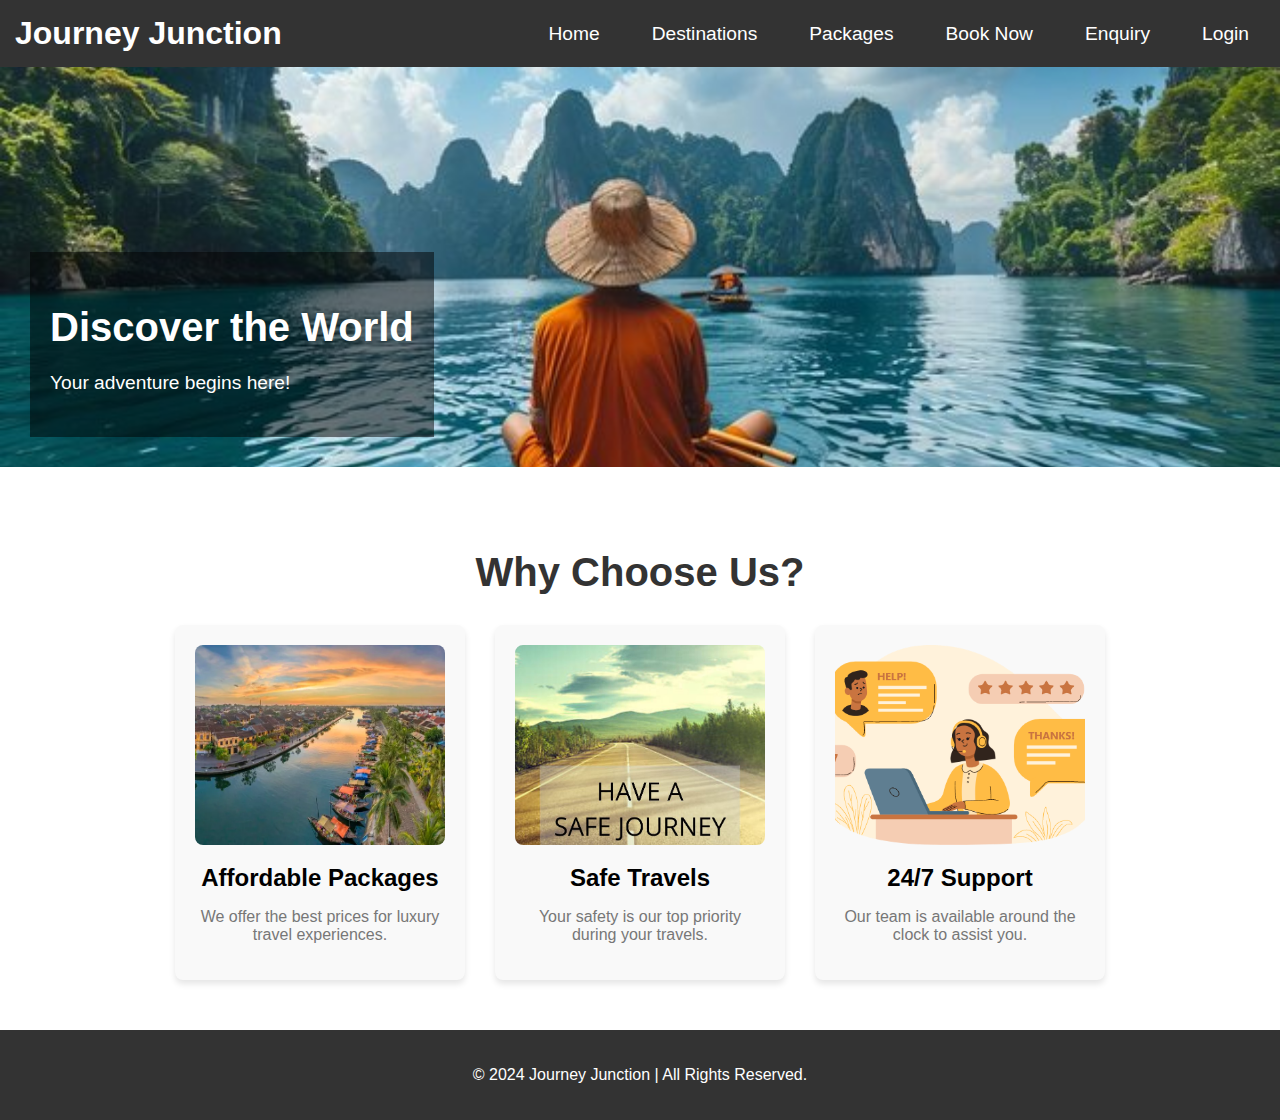
<file: index.html>
<!DOCTYPE html>
<html lang="en">
<head>
    <meta charset="UTF-8">
    <meta name="viewport" content="width=device-width, initial-scale=1.0">
    <title>Welcome to Journey Junction</title>
    <link rel="stylesheet" href="style.css">
</head>
<body>
    <!-- Navigation Bar -->
    <nav>
        <h1>
            <span class="first-word">Journey</span> 
            <span class="second-word">Junction</span>
        </h1>
        <ul>
            <li><a href="index.html">Home</a></li>
            <li><a href="destinations.html">Destinations</a></li>
            <li><a href="packages.html">Packages</a></li> <!-- New Packages Link -->
            <li><a href="book.html">Book Now</a></li>
            <li><a href="Enquiry.html">Enquiry</a></li>
            <li><a href="login.html">Login</a></li>
        </ul>
    </nav>

    <!-- Hero Section without Slider (Static Image) -->
    <header>
        <div class="hero-image">
            <img src="pari.jpg" alt="Hero Image">
            <div class="hero-caption">
                <h2>Discover the World</h2>
                <p>Your adventure begins here!</p>
            </div>
        </div>
    </header>

    <!-- Why Choose Us Section -->
    <section id="highlights">
        <h2>Why Choose Us?</h2>
        <div class="highlight-grid">
            <div class="highlight">
                <img src="kk.jpg" alt="Affordable Packages">
                <h3>Affordable Packages</h3>
                <p>We offer the best prices for luxury travel experiences.</p>
            </div>
            <div class="highlight">
                <img src="safe.jpg" alt="Safe Travels">
                <h3>Safe Travels</h3>
                <p>Your safety is our top priority during your travels.</p>
            </div>
            <div class="highlight">
                <img src="support.jpg" alt="24/7 Support">
                <h3>24/7 Support</h3>
                <p>Our team is available around the clock to assist you.</p>
            </div>
        </div>
    </section>

    <!-- Footer -->
    <footer id="contact">
        <p>&copy; 2024 Journey Junction | All Rights Reserved.</p>
    </footer>

    <script src="script.js"></script>
</body>
</html>
</file>
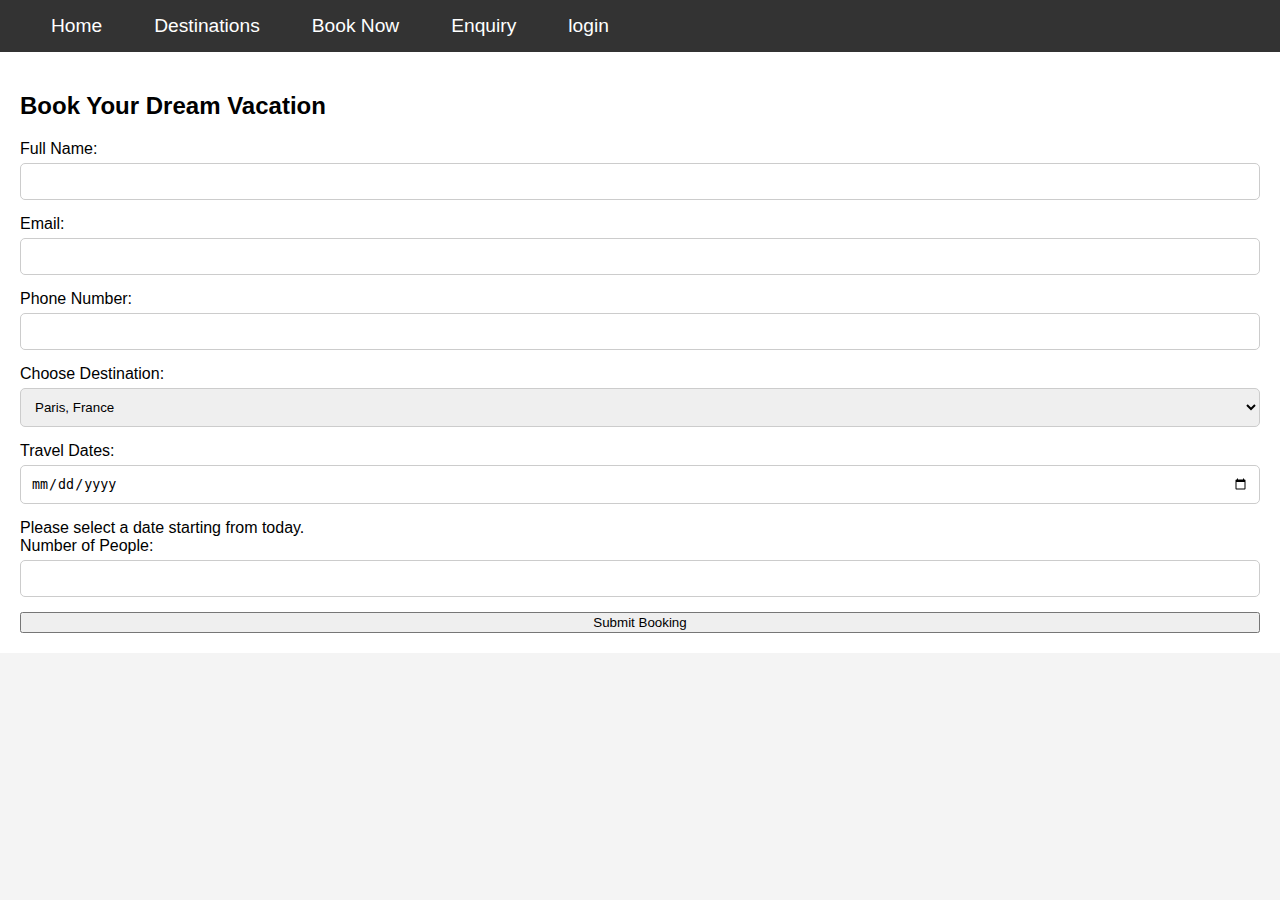
<file: book.html>
<!DOCTYPE html>
<html lang="en">
<head>
    <meta charset="UTF-8">
    <meta name="viewport" content="width=device-width, initial-scale=1.0">
    <title>Book Your Trip</title>
    <link rel="stylesheet" href="style.css">
</head>
<body>
    <nav>
        <ul>
            <li><a href="index.html">Home</a></li>
            <li><a href="destinations.html">Destinations</a></li>
            <li><a href="book.html">Book Now</a></li>
            <li><a href="Enquiry.html">Enquiry</a></li>
            <li><a href="login.html">login</a></li>
        </ul>
    </nav>

    <section id="booking">
        <h2>Book Your Dream Vacation</h2>
        <form id="bookingForm" onsubmit="return handleBooking(event);">
            <label for="name">Full Name:</label>
            <input type="text" id="name" name="name" required>

            <label for="email">Email:</label>
            <input type="email" id="email" name="email" required>

            <label for="phone">Phone Number:</label>
            <input type="tel" id="phone" name="phone" required>

            <label for="destination">Choose Destination:</label>
            <select id="destination" name="destination" required>
                <option value="paris" data-price="2000">Paris, France</option>
    <option value="maldives" data-price="1500">Maldives</option>
    <option value="tokyo" data-price="1800">Tokyo, Japan</option>
    <option value="dubai" data-price="3000">Dubai</option>
    <option value="munnar" data-price="2500">Munnar, Kerala</option>
    <option value="ooty" data-price="2200">Ooty, Tamil Nadu</option>
    <option value="mysore" data-price="1800">Mysore, Karnataka</option>
    <option value="kerala" data-price="1500">Kerala, India</option>
    <option value="singapore" data-price="5500">Singapore</option>
            </select>

            <label for="dates">Travel Dates:</label>
            <input type="date" id="dates" name="dates" required>
            <span class="hint">Please select a date starting from today.</span>
            
            <label for="people">Number of People:</label>
            <input type="number" id="people" name="people" min="1" max="10" required>

            <button type="submit" class="btn">Submit Booking</button>
        </form>
    </section>

    <script src="script.js"></script>
</body>
</html>
</file>
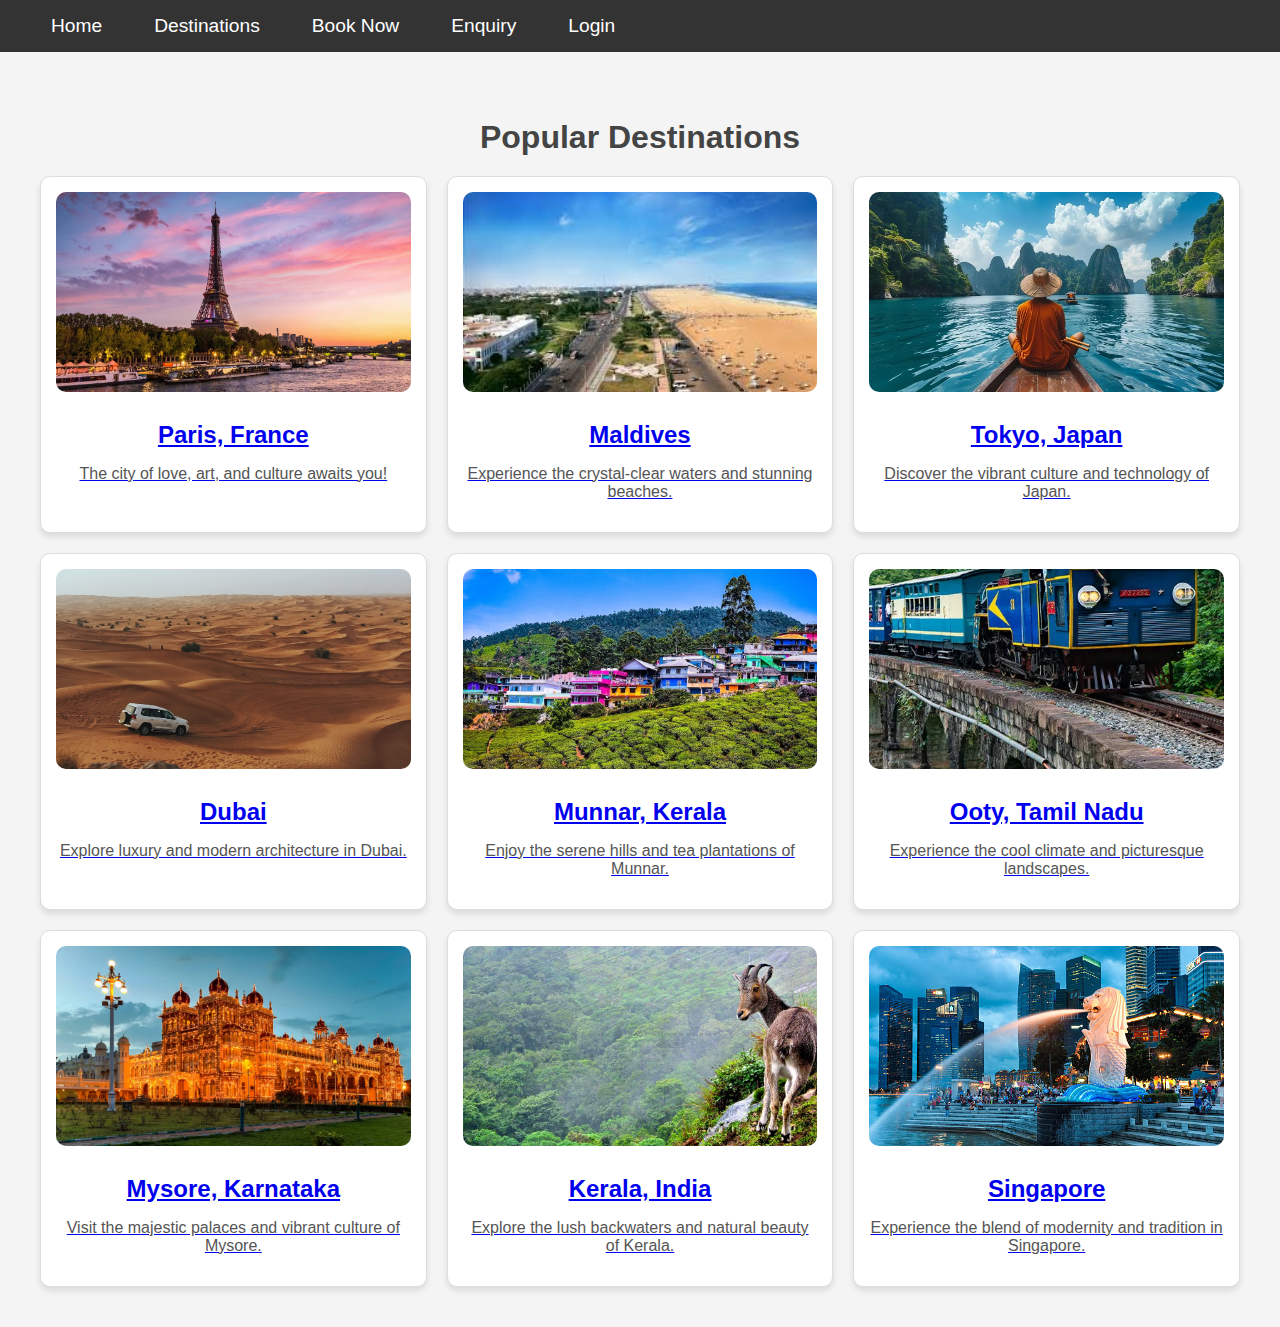
<file: destinations.html>
<!DOCTYPE html>
<html lang="en">
<head>
    <meta charset="UTF-8">
    <meta name="viewport" content="width=device-width, initial-scale=1.0">
    <title>Popular Destinations</title>
    <link rel="stylesheet" href="style.css">
</head>
<body>
    <nav>
        <ul>
            <li><a href="index.html">Home</a></li>
            <li><a href="destinations.html">Destinations</a></li>
            <li><a href="book.html">Book Now</a></li>
            <li><a href="Enquiry.html">Enquiry</a></li>
            <li><a href="login.html">Login</a></li>
        </ul>
    </nav>

    <section id="destinations">
        <h2>Popular Destinations</h2>
        <div class="destination-grid">
            <!-- Destination 1 -->
            <div class="destination">
                <a href="book.html?destination=paris" onclick="addToCart('Paris, France', 2000);">
                    <img src="paris.jpg" alt="Paris">
                    <h3>Paris, France</h3>
                    <p>The city of love, art, and culture awaits you!</p>
                </a>
            </div>
            <!-- Destination 2 -->
            <div class="destination">
                <a href="book.html?destination=maldives" onclick="addToCart('Maldives', 1500);">
                    <img src="maldives.jpg" alt="Maldives">
                    <h3>Maldives</h3>
                    <p>Experience the crystal-clear waters and stunning beaches.</p>
                </a>
            </div>
            <!-- Destination 3 -->
            <div class="destination">
                <a href="book.html?destination=tokyo" onclick="addToCart('Tokyo, Japan', 1800);">
                    <img src="pari.jpg" alt="Tokyo">
                    <h3>Tokyo, Japan</h3>
                    <p>Discover the vibrant culture and technology of Japan.</p>
                </a>
            </div>
            <!-- Destination 4 -->
            <div class="destination">
                <a href="book.html?destination=dubai" onclick="addToCart('Dubai', 3000);">
                    <img src="dubai.jpg" alt="Dubai">
                    <h3>Dubai</h3>
                    <p>Explore luxury and modern architecture in Dubai.</p>
                </a>
            </div>
            <!-- Destination 5 -->
            <div class="destination">
                <a href="book.html?destination=munnar" onclick="addToCart('Munnar, Kerala', 2500);">
                    <img src="Munnar.jpg" alt="Munnar">
                    <h3>Munnar, Kerala</h3>
                    <p>Enjoy the serene hills and tea plantations of Munnar.</p>
                </a>
            </div>
            <!-- Destination 6 -->
            <div class="destination">
                <a href="book.html?destination=ooty" onclick="addToCart('Ooty, Tamil Nadu', 2200);">
                    <img src="ooty.jpg" alt="Ooty">
                    <h3>Ooty, Tamil Nadu</h3>
                    <p>Experience the cool climate and picturesque landscapes.</p>
                </a>
            </div>
            <!-- Destination 7 -->
            <div class="destination">
                <a href="book.html?destination=mysore" onclick="addToCart('Mysore, Karnataka', 1800);">
                    <img src="Mysore.jpg" alt="Mysore">
                    <h3>Mysore, Karnataka</h3>
                    <p>Visit the majestic palaces and vibrant culture of Mysore.</p>
                </a>
            </div>
            <!-- Destination 8 -->
            <div class="destination">
                <a href="book.html?destination=kerala" onclick="addToCart('Kerala, India', 1500);">
                    <img src="kerala.jpg" alt="Kerala">
                    <h3>Kerala, India</h3>
                    <p>Explore the lush backwaters and natural beauty of Kerala.</p>
                </a>
            </div>
            <!-- Destination 9 -->
            <div class="destination">
                <a href="book.html?destination=singapore" onclick="addToCart('Singapore', 5500);">
                    <img src="singa.jpg" alt="Singapore">
                    <h3>Singapore</h3>
                    <p>Experience the blend of modernity and tradition in Singapore.</p>
                </a>
            </div>
        </div>
    </section>
    
    <script src="script.js"></script>
</body>
</html>
</file>
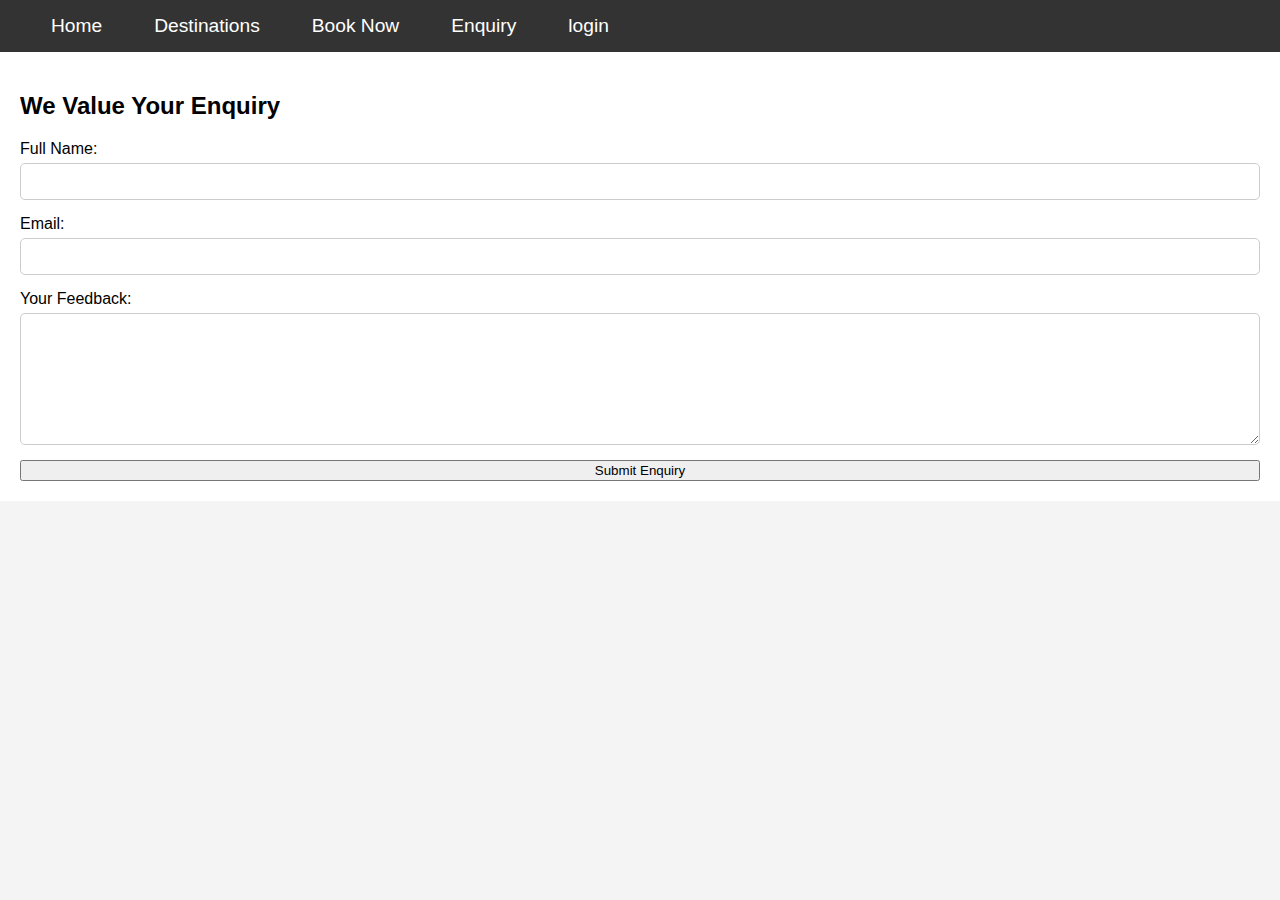
<file: Enquiry.html>
<!DOCTYPE html>
<html lang="en">
<head>
    <meta charset="UTF-8">
    <meta name="viewport" content="width=device-width, initial-scale=1.0">
    <title>Give Us Your Feedback</title>
    <link rel="stylesheet" href="style.css">
</head>
<body>
    <nav>
        <ul>
            <li><a href="index.html">Home</a></li>
            <li><a href="destinations.html">Destinations</a></li>
            <li><a href="book.html">Book Now</a></li>
            <li><a href="enquiry.html">Enquiry</a></li>
            <li><a href="login.html">login</a></li>
        </ul>
    </nav>

    <section id="feedback">
        <h2>We Value Your Enquiry</h2>
        <form id="Enquiry" onsubmit="return handleFeedback(event);">
            <label for="feedbackName">Full Name:</label>
            <input type="text" id="feedbackName" name="feedbackName" required>

            <label for="feedbackEmail">Email:</label>
            <input type="email" id="feedbackEmail" name="feedbackEmail" required>

            <label for="feedback">Your Feedback:</label>
            <textarea id="feedback" name="feedback" rows="6" required></textarea>

            <button type="submit" class="btn">Submit Enquiry</button>
        </form>
    </section>

    <script src="script.js"></script>
</body>
</html>
</file>
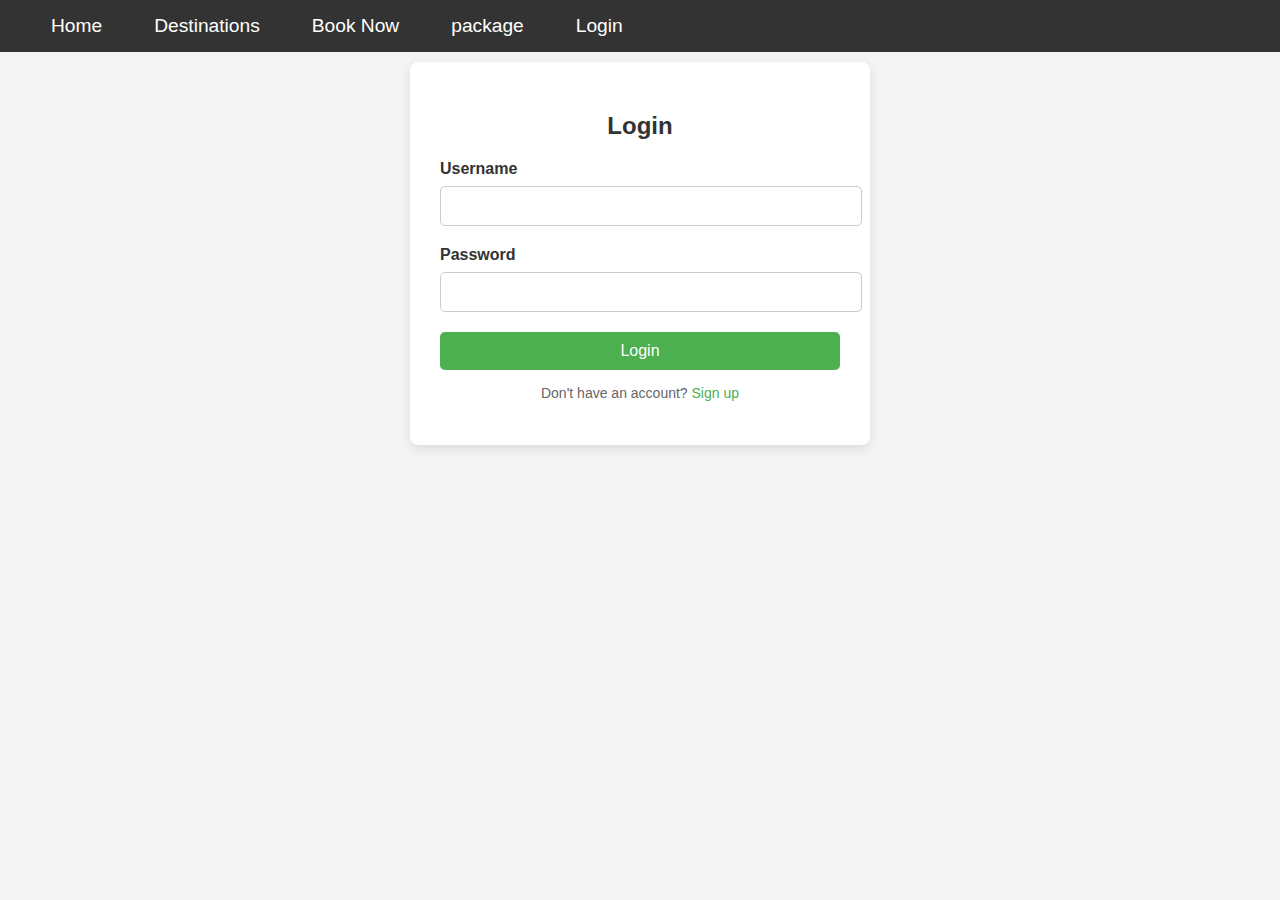
<file: login.html>
<!DOCTYPE html>
<html lang="en">
<head>
    <meta charset="UTF-8">
    <meta name="viewport" content="width=device-width, initial-scale=1.0">
    <title>Welcome to Travel World</title>
    <link rel="stylesheet" href="style.css">
</head>
<body>
    <nav>
         <ul>
            <li><a href="index.html">Home</a></li>
            <li><a href="destinations.html">Destinations</a></li>
            <li><a href="book.html">Book Now</a></li>
            <li><a href="packages.html">package</a></li>
            <li><a href="login.html">Login</a></li>
        </ul>
    </nav>
    <center>
    <div class="login-container">
        <h2>Login</h2>
        <form action="#" method="post">
            <label for="username">Username</label>
            <input type="text" id="username" name="username" required>
            
            <label for="password">Password</label>
            <input type="password" id="password" name="password" required>
            
            <button type="submit">Login</button>
            <p class="signup-link">Don't have an account? <a href="#">Sign up</a></p>
        </form>
    </div>
</center>
</body>
</html>
</file>
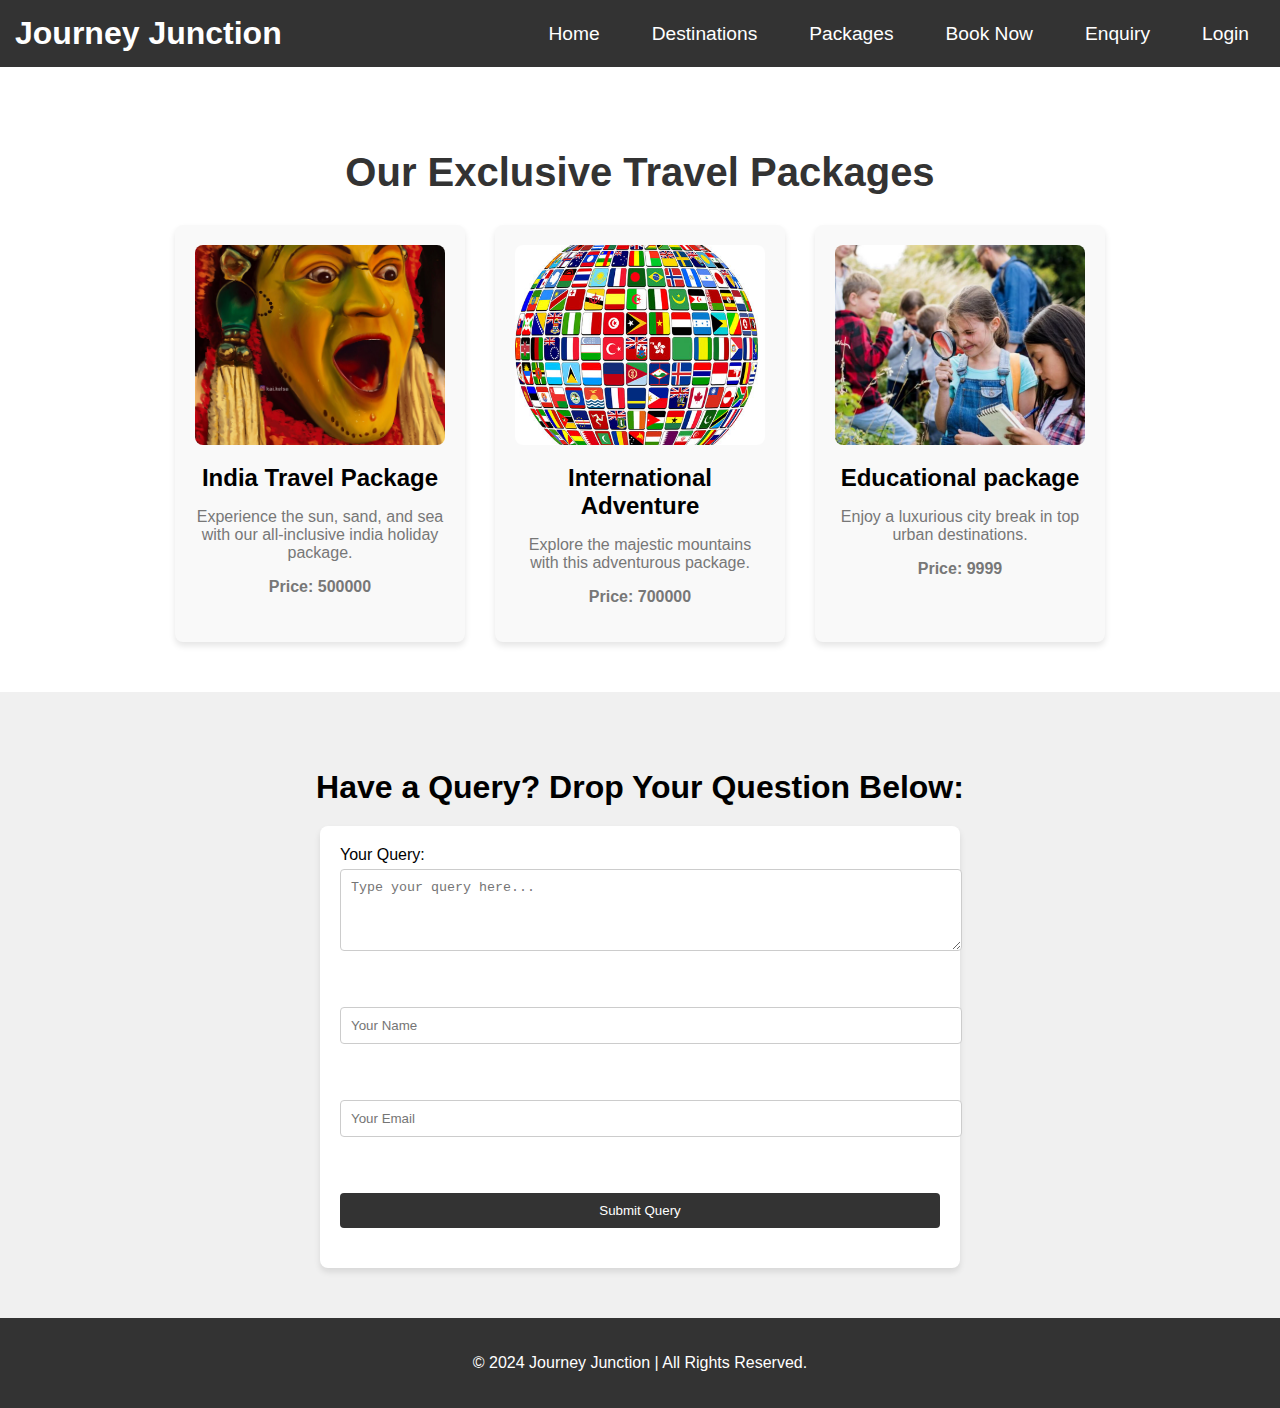
<file: packages.html>
<!DOCTYPE html>
<html lang="en">
<head>
    <meta charset="UTF-8">
    <meta name="viewport" content="width=device-width, initial-scale=1.0">
    <title>Our Packages | Journey Junction</title>
    <link rel="stylesheet" href="style.css">
</head>
<body>
    <!-- Navigation Bar -->
    <nav>
        <h1>
            <span class="first-word">Journey</span> 
            <span class="second-word">Junction</span>
        </h1>
        <ul>
            <li><a href="index.html">Home</a></li>
            <li><a href="destinations.html">Destinations</a></li>
            <li><a href="packages.html">Packages</a></li> <!-- Packages Link -->
            <li><a href="book.html">Book Now</a></li>
            <li><a href="Enquiry.html">Enquiry</a></li>
            <li><a href="login.html">Login</a></li>
        </ul>
    </nav>

    <!-- Packages Section -->
    <section id="packages">
        <h2>Our Exclusive Travel Packages</h2>
        <div class="package-grid">
            <!-- Package 1 -->
            <div class="package">
                <img src="ind.jpg" alt="Package 1">
                <h3>India Travel Package</h3>
                <p>Experience the sun, sand, and sea with our all-inclusive india holiday package.</p>
                <p><strong>Price: 500000</strong></p>
            </div>
            <!-- Package 2 -->
            <div class="package">
                <img src="interjpg.jpg" alt="Package 2">
                <h3>International Adventure</h3>
                <p>Explore the majestic mountains with this adventurous package.</p>
                <p><strong>Price: 700000</strong></p>
            </div>
            <!-- Package 3 -->
            <div class="package">
                <img src="Scjpg.jpg" alt="Package 3">
                <h3>Educational package</h3>
                <p>Enjoy a luxurious city break in top urban destinations.</p>
                <p><strong>Price: 9999</strong></p>
            </div>
        </div>
    </section>

    <!-- Input Section for User Queries -->
    <section id="input-query">
        <h2>Have a Query? Drop Your Question Below:</h2>
        <form action="submit_query.php" method="POST">
            <label for="query">Your Query:</label>
            <textarea id="query" name="query" rows="4" placeholder="Type your query here..."></textarea><br><br>
            <input type="text" id="name" name="name" placeholder="Your Name" required><br><br>
            <input type="email" id="email" name="email" placeholder="Your Email" required><br><br>
            <input type="submit" value="Submit Query">
        </form>
    </section>

    <!-- Footer -->
    <footer id="contact">
        <p>&copy; 2024 Journey Junction | All Rights Reserved.</p>
    </footer>

    <script src="script.js"></script>
</body>
</html>
</file>
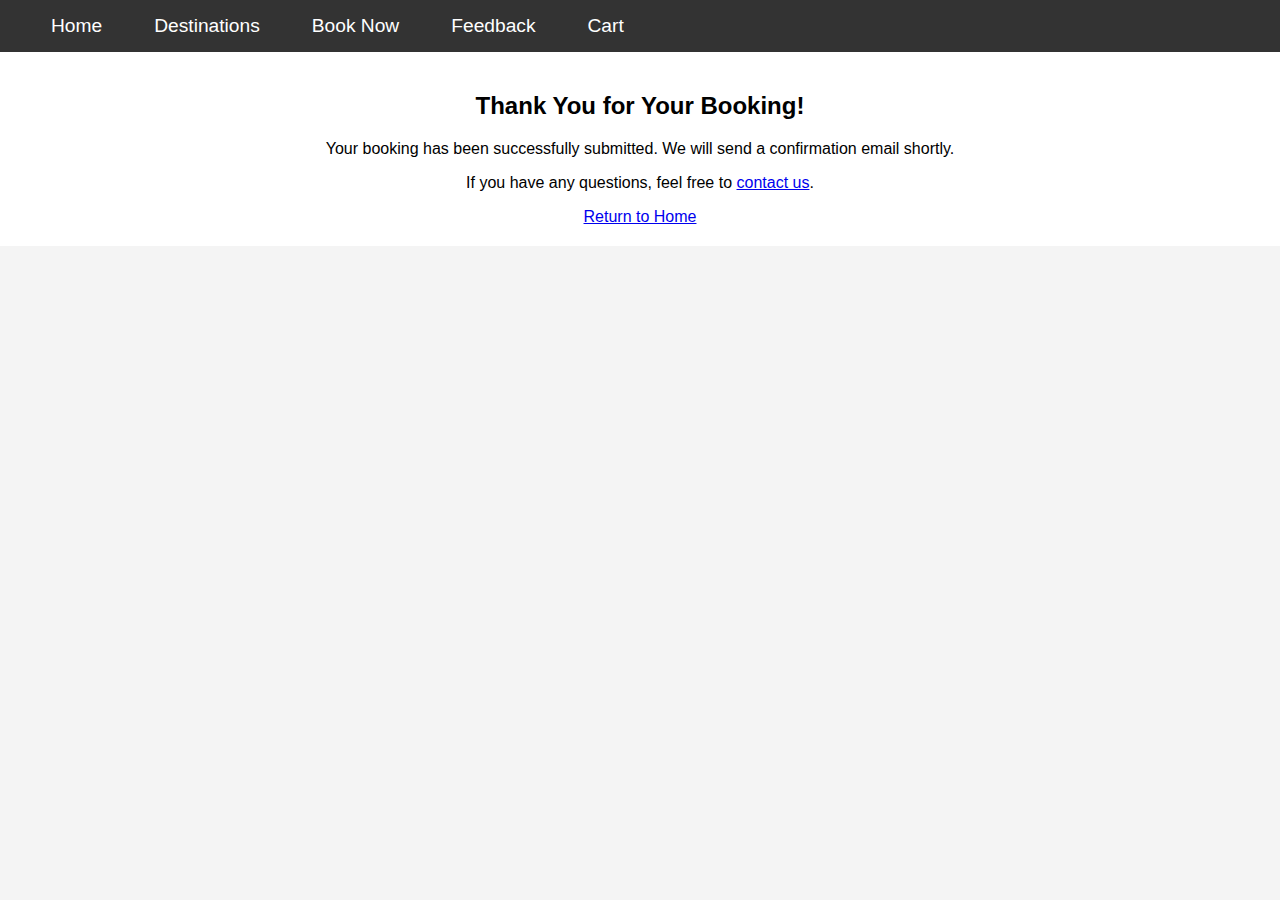
<file: res.html>
<!DOCTYPE html>
<html lang="en">
<head>
    <meta charset="UTF-8">
    <meta name="viewport" content="width=device-width, initial-scale=1.0">
    <title>Booking Confirmation</title>
    <link rel="stylesheet" href="style.css">
</head>
<body>
    <!-- Navigation -->
    <nav>
        <ul>
            <li><a href="index.html">Home</a></li>
            <li><a href="destinations.html">Destinations</a></li>
            <li><a href="book.html">Book Now</a></li>
            <li><a href="feedback.html">Feedback</a></li>
            <li><a href="cart.html">Cart</a></li>
        </ul>
    </nav>

    <!-- Confirmation Section -->
    <section id="confirmation">
        <h2>Thank You for Your Booking!</h2>
        <p>Your booking has been successfully submitted. We will send a confirmation email shortly.</p>
        <p>If you have any questions, feel free to <a href="feedback.html">contact us</a>.</p>
        <a href="index.html" class="btn">Return to Home</a>
    </section>
</body>
</html>
</file>
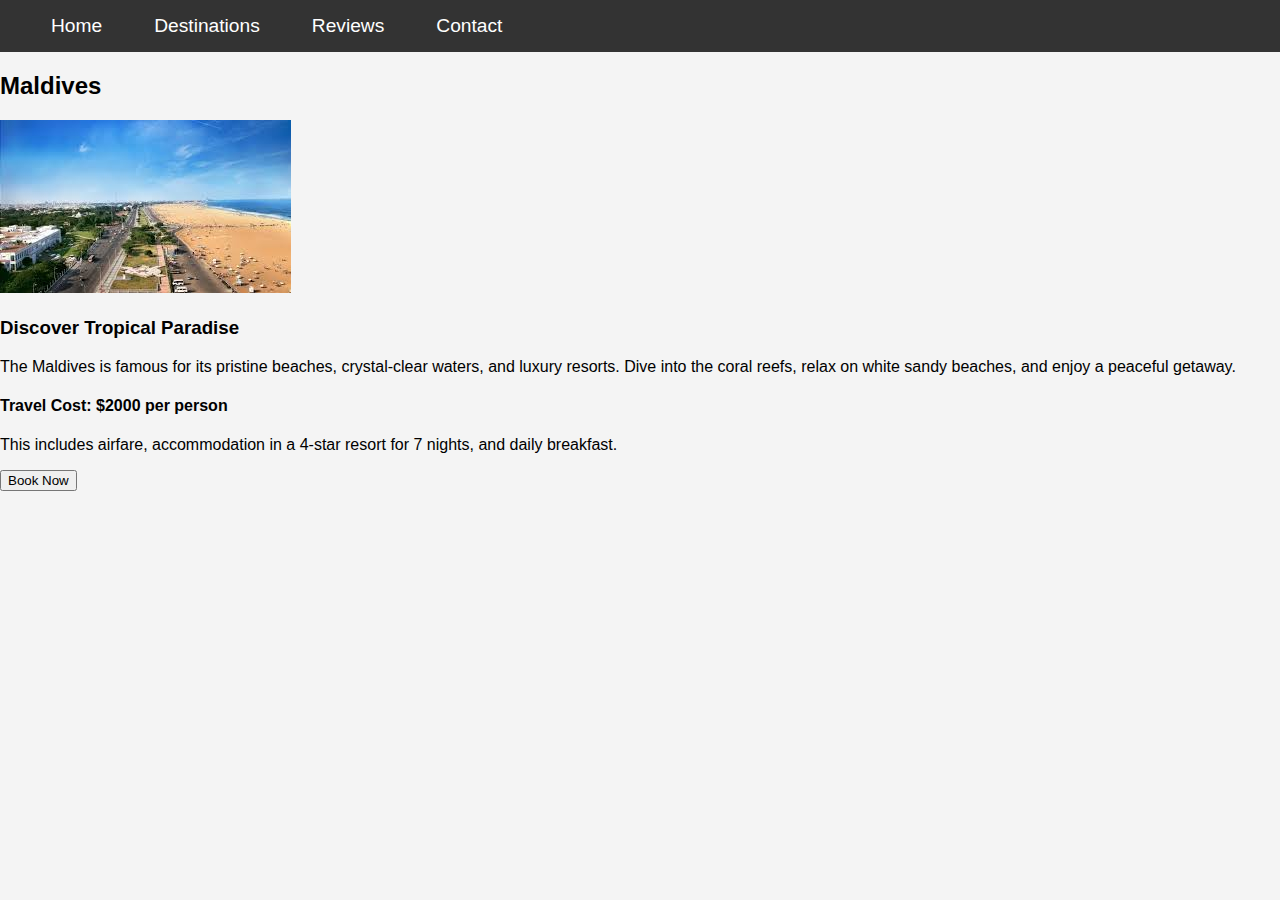
<file: reviews.html>
<!DOCTYPE html>
<html lang="en">
<head>
    <meta charset="UTF-8">
    <meta name="viewport" content="width=device-width, initial-scale=1.0">
    <title>Maldives Details</title>
    <link rel="stylesheet" href="style.css">
</head>
<body>
    <!-- Navigation -->
    <nav>
        <ul>
            <li><a href="index.html">Home</a></li>
            <li><a href="destinations.html">Destinations</a></li>
            <li><a href="reviews.html">Reviews</a></li>
            <li><a href="contact.html">Contact</a></li>
        </ul>
    </nav>

    <!-- Destination Details -->
    <section id="destination-details">
        <h2>Maldives</h2>
        <img src="maldives.jpg" alt="Maldives">
        <h3>Discover Tropical Paradise</h3>
        <p>The Maldives is famous for its pristine beaches, crystal-clear waters, and luxury resorts. Dive into the coral reefs, relax on white sandy beaches, and enjoy a peaceful getaway.</p>
        
        <!-- Amount Section -->
        <div class="amount-section">
            <h4>Travel Cost: $2000 per person</h4>
            <p>This includes airfare, accommodation in a 4-star resort for 7 nights, and daily breakfast.</p>
            <button class="btn">Book Now</button>
        </div>
    </section>
</body>
</html>
</file>
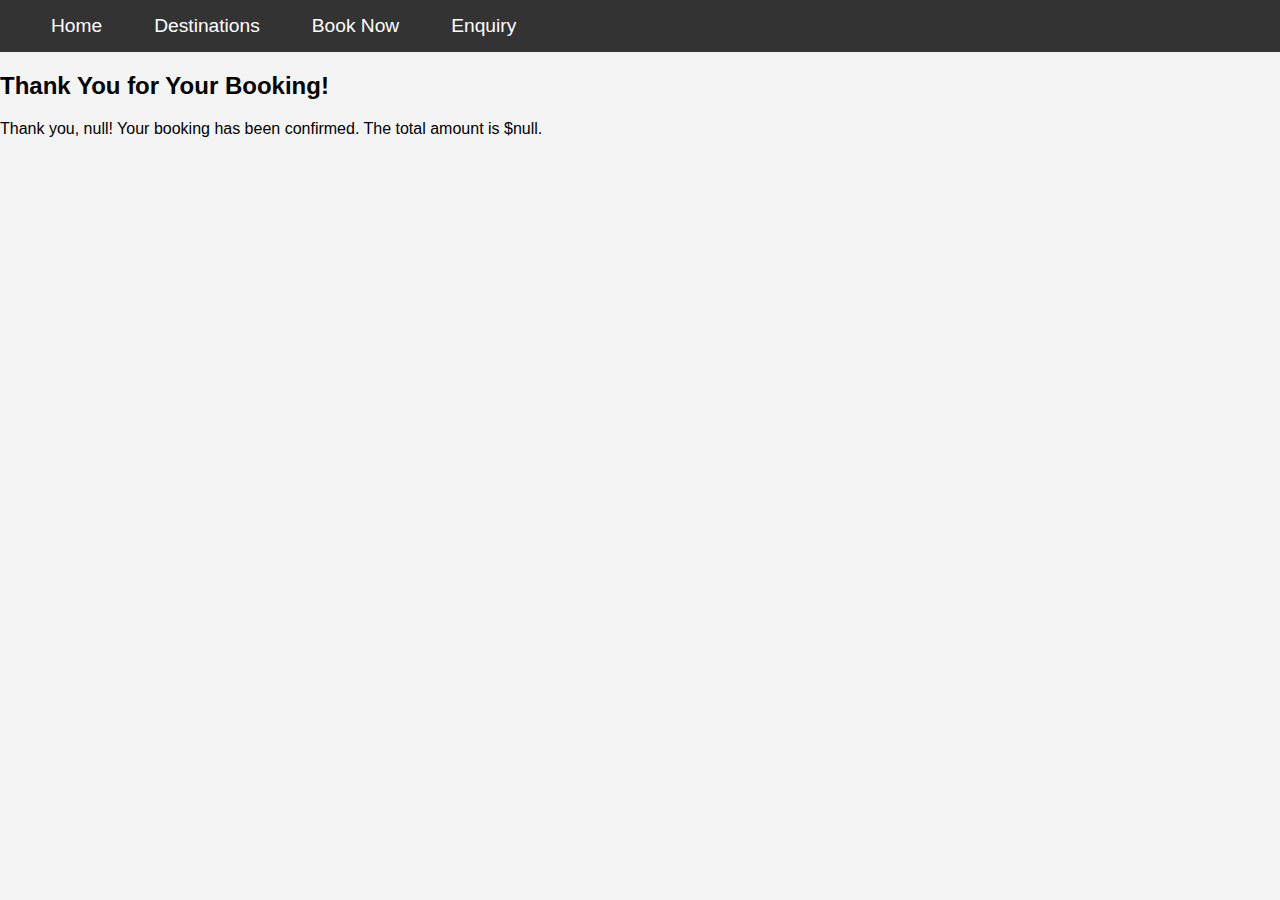
<file: thankyou.html>
<!DOCTYPE html>
<html lang="en">
<head>
    <meta charset="UTF-8">
    <meta name="viewport" content="width=device-width, initial-scale=1.0">
    <title>Thank You!</title>
    <link rel="stylesheet" href="style.css">
</head>
<body>
    <nav>
        <ul>
            <li><a href="index.html">Home</a></li>
            <li><a href="destinations.html">Destinations</a></li>
            <li><a href="book.html">Book Now</a></li>
            <li><a href="Enquiry.html">Enquiry</a></li>
           
        </ul>
    </nav>

    <section id="thank-you">
        <h2>Thank You for Your Booking!</h2>
        <p id="thankYouMessage"></p>
    </section>

    <script>
        // Get query parameters from the URL
        const urlParams = new URLSearchParams(window.location.search);
        const name = urlParams.get('name');
        const price = urlParams.get('price');

        // Display personalized thank you message
        document.getElementById('thankYouMessage').textContent = `Thank you, ${name}! Your booking has been confirmed. The total amount is $${price}.`;
    </script>
</body>
</html>
</file>
<file: style.css>
/* General styles */
body {
    font-family: Arial, sans-serif;
    margin: 0;
    padding: 0;
    background-color: #f4f4f4;
}

nav {
    background-color: #333;
    color: white;
    padding: 15px;
    display: flex;
    justify-content: space-between;
    align-items: center;
}

nav h1 {
    margin: 0;
}

nav ul {
    list-style: none;
    margin: 0;
    padding: 0;
    display: flex;
}

nav ul li {
    margin-left: 20px;
}

nav ul li a {
    color: white;
    text-decoration: none;
    font-size: 1.2em;
    padding: 8px 16px;
}

nav ul li a:hover {
    background-color: #555;
    border-radius: 5px;
}

/* Hero Section */
header {
    width: 100%;
    height: 400px;
    position: relative;
}

.hero-image {
    width: 100%;
    height: 100%;
    position: relative;
    overflow: hidden;
}

.hero-image img {
    width: 100%;
    height: 100%;
    object-fit: cover;
}

.hero-caption {
    position: absolute;
    bottom: 30px;
    left: 30px;
    color: white;
    background: rgba(0, 0, 0, 0.5);
    padding: 20px;
    max-width: 500px;
}

.hero-caption h2 {
    font-size: 2.5em;
    margin-bottom: 10px;
}

.hero-caption p {
    font-size: 1.2em;
    line-height: 1.5;
}

/* Why Choose Us Section */
#highlights {
    background-color: #fff;
    padding: 50px 0;
    text-align: center;
}

#highlights h2 {
    font-size: 2.5em;
    margin-bottom: 30px;
    color: #333;
}

.highlight-grid {
    display: flex;
    justify-content: center;
    gap: 30px;
}

.highlight {
    width: 250px;
    padding: 20px;
    background-color: #f9f9f9;
    border-radius: 8px;
    box-shadow: 0 4px 6px rgba(0, 0, 0, 0.1);
    text-align: center;
    transition: transform 0.3s ease;
}

.highlight:hover {
    transform: translateY(-10px);
}

.highlight img {
    width: 100%;
    height: 200px;
    object-fit: cover;
    border-radius: 8px;
}

.highlight h3 {
    font-size: 1.5em;
    margin: 15px 0;
}

.highlight p {
    font-size: 1em;
    color: #777;
}

/* Footer */
footer {
    background-color: #333;
    color: white;
    text-align: center;
    padding: 20px 0;
}




/* Container grid styling */
/* Section Styling */
#destinations {
    text-align: center;
    margin: 20px auto;
    padding: 20px;
}

#destinations h2 {
    font-size: 2em;
    margin-bottom: 20px;
    color: #444;
}

/* Destination Grid */
.destination-grid {
    display: flex;
    flex-wrap: wrap;
    justify-content: center;
    gap: 20px;
}

/* Individual Destination Card */
#destinations h2 {
    font-size: 2em;
    margin-bottom: 20px;
    color: #444;
}

/* Destination Grid */
.destination-grid {
    display: grid;
    grid-template-columns: repeat(3, 1fr); /* 3 columns */
    gap: 20px; /* Space between items */
    max-width: 1200px;
    margin: 0 auto;
}

/* Individual Destination Card */
.destination {
    background: white;
    border: 1px solid #ddd;
    border-radius: 10px;
    box-shadow: 0 4px 6px rgba(0, 0, 0, 0.1);
    text-align: center;
    padding: 15px;
    transition: transform 0.2s ease, box-shadow 0.2s ease;
}

.destination:hover {
    transform: translateY(-5px);
    box-shadow: 0 6px 10px rgba(0, 0, 0, 0.15);
}

.destination img {
    width: 100%; /* Full width of the card */
    height: 200px; /* Fixed height */
    object-fit: cover; /* Maintain aspect ratio */
    border-radius: 10px;
    margin-bottom: 15px;
}

.destination h3 {
    font-size: 1.5em;
    margin: 10px 0;
}

.destination p {
    font-size: 1em;
    color: #555;
}

/* Booking Form Styles */
#booking {
    padding: 20px;
    background-color: #ffffff;
}

form {
    display: flex;
    flex-direction: column;
}

form label {
    margin-bottom: 5px;
}

form input, form select, form textarea {
    padding: 10px;
    margin-bottom: 15px;
    border: 1px solid #ccc;
    border-radius: 5px;
}

/* Feedback Section */
#feedback {
    padding: 20px;
    background-color: #ffffff;
}

/* Cart Section */
#cart {
    padding: 20px;
    background-color: #ffffff;
}

table {
    width: 100%;
    border-collapse: collapse;
    margin-bottom: 20px;
}

th, td {
    padding: 10px;
    border: 1px solid #ddd;
    text-align: left;
}

h3 {
    margin-top: 20px;
}

/* Confirmation Section */
#confirmation {
    padding: 20px;
    background-color: #ffffff;
    text-align: center;
}
.login-container {
    background-color: #fff;
    padding: 30px;
    width: 100%;
    max-width: 400px;
    border-radius: 8px;
    box-shadow: 0px 4px 12px rgba(0, 0, 0, 0.1);
    text-align: center;
    margin-top: 10px;
}

.login-container h2 {
    margin-bottom: 20px;
    color: #333;
}

.login-container label {
    display: block;
    text-align: left;
    font-weight: bold;
    margin-bottom: 8px;
    color: #333;
}

.login-container input[type="text"],
.login-container input[type="password"] {
    width: 100%;
    padding: 10px;
    margin-bottom: 20px;
    border: 1px solid #ccc;
    border-radius: 5px;
    font-size: 16px;
}

.login-container button {
    width: 100%;
    padding: 10px;
    background-color: #4CAF50;
    color: #fff;
    border: none;
    border-radius: 5px;
    font-size: 16px;
    cursor: pointer;
    transition: background-color 0.3s ease;
}

.login-container button:hover {
    background-color: #45a049;
}

.signup-link {
    margin-top: 15px;
    font-size: 14px;
    color: #666;
}

.signup-link a {
    color: #4CAF50;
    text-decoration: none;
}

.signup-link a:hover {
    text-decoration: underline;
}
/* General Styles */
body {
    font-family: Arial, sans-serif;
    margin: 0;
    padding: 0;
    background-color: #f4f4f4;
}

nav {
    background-color: #333;
    color: white;
    padding: 15px;
    display: flex;
    justify-content: space-between;
    align-items: center;
}

nav h1 {
    margin: 0;
}

nav ul {
    list-style: none;
    margin: 0;
    padding: 0;
    display: flex;
}

nav ul li {
    margin-left: 20px;
}

nav ul li a {
    color: white;
    text-decoration: none;
    font-size: 1.2em;
    padding: 8px 16px;
}

nav ul li a:hover {
    background-color: #555;
    border-radius: 5px;
}

/* Packages Section */
#packages {
    background-color: #fff;
    padding: 50px 0;
    text-align: center;
}

#packages h2 {
    font-size: 2.5em;
    margin-bottom: 30px;
    color: #333;
}

.package-grid {
    display: flex;
    justify-content: center;
    gap: 30px;
    flex-wrap: wrap;
}

.package {
    width: 250px;
    padding: 20px;
    background-color: #f9f9f9;
    border-radius: 8px;
    box-shadow: 0 4px 6px rgba(0, 0, 0, 0.1);
    text-align: center;
    transition: transform 0.3s ease;
}

.package:hover {
    transform: translateY(-10px);
}

.package img {
    width: 100%;
    height: 200px;
    object-fit: cover;
    border-radius: 8px;
}

.package h3 {
    font-size: 1.5em;
    margin: 15px 0;
}

.package p {
    font-size: 1em;
    color: #777;
}

/* Input Query Section */
#input-query {
    background-color: #f0f0f0;
    padding: 50px 20px;
    text-align: center;
}

#input-query h2 {
    font-size: 2em;
    margin-bottom: 20px;
}

#input-query form {
    max-width: 600px;
    margin: 0 auto;
    text-align: left;
    background-color: #fff;
    padding: 20px;
    border-radius: 8px;
    box-shadow: 0 4px 6px rgba(0, 0, 0, 0.1);
}

#input-query form input,
#input-query form textarea {
    width: 100%;
    padding: 10px;
    margin-bottom: 20px;
    border: 1px solid #ccc;
    border-radius: 4px;
}

#input-query form textarea {
    resize: vertical;
}

#input-query form input[type="submit"] {
    background-color: #333;
    color: white;
    cursor: pointer;
    border: none;
    padding: 10px 20px;
    border-radius: 4px;
}

#input-query form input[type="submit"]:hover {
    background-color: #555;
}

/* Footer */
footer {
    background-color: #333;
    color: white;
    text-align: center;
    padding: 20px 0;
}



/* Media Queries for Responsiveness */
@media (max-width: 768px) {
    .highlight-grid, .destination-grid {
        flex-direction: column;
        align-items: center;
    }
    
    .highlight, .destination {
        flex-basis: 80%;
    }
}
</file>
